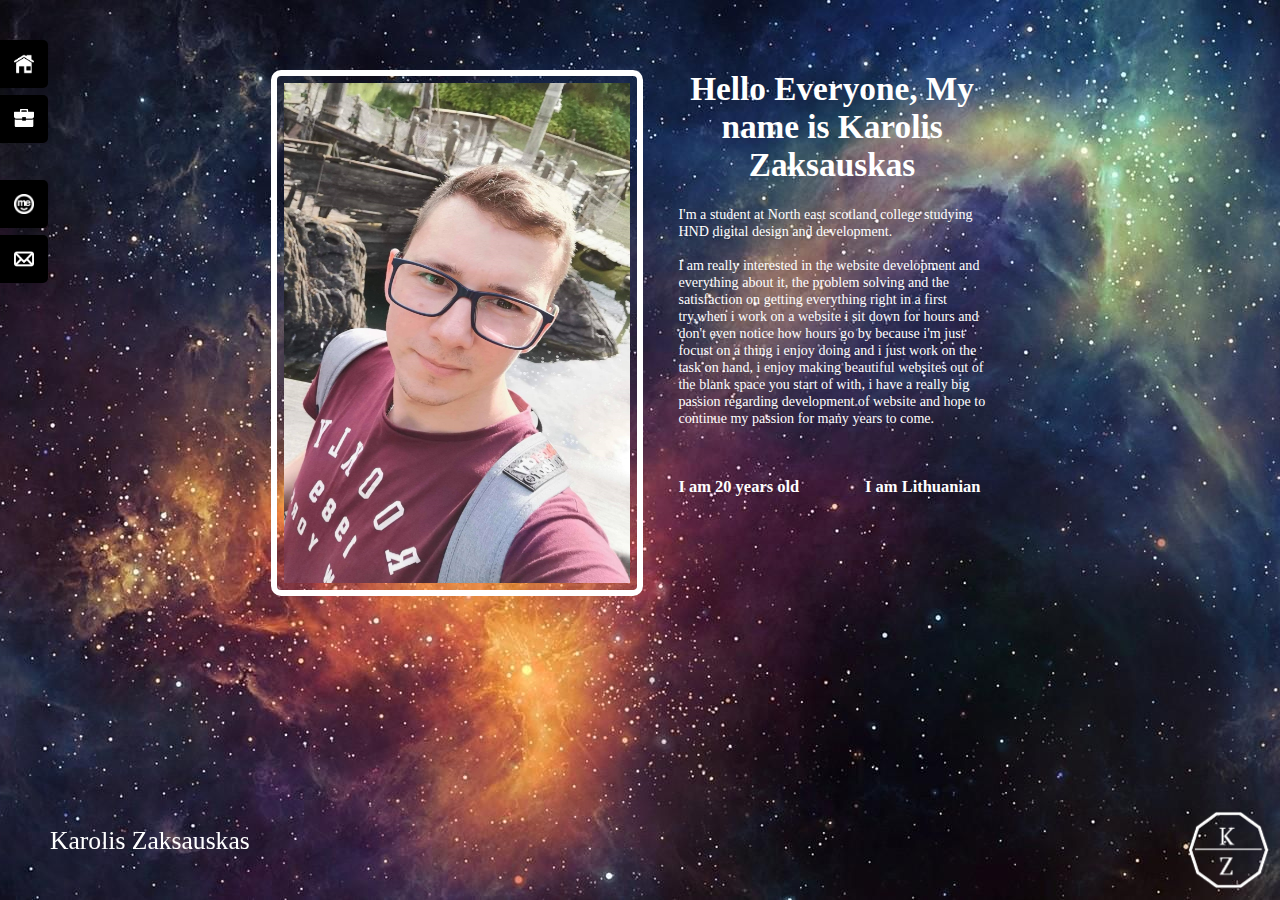
<file: aboutme.html>
<!doctype html >
<html lang="en">
	<head >
	<meta charset="utf-8">
	<link rel="stylesheet" href="css/style.css">
	<title>About Me</title>
	</head >



<body id="backcolll">
		<div id="mysidenav" class="mynav" >

						<a href="index.html" id="Home" >Home<img id="homep" src="pic/home.png" alt="HauseLogo"></a>
						<a href="mywork.html" id="End">My Work<img id="Work" src="pic/icons/Work.png" alt="WorkLogo"></a>
						<a href="aboutme.html" id="Mee">About Me  <img id="AboutM" src="pic/melogo.png" alt="MeLogo"></a>
						<a href="contact.html" id="Contact" >Contact<img id="Email" src="pic/email.png" alt="EmailLogo"></a>
	


				</div><!---menu-wrapper-->






<section >

  <img id="Me" src="pic/me.jpg" alt="PictureOfMe">


<div id="AboutMe" >
 <h1 id="AboutHello"> Hello Everyone, My name is
Karolis Zaksauskas </h1>


<div id="AboutMyself"> I'm a student at North east scotland college studying HND digital design and development. <br> <br>I am really interested in the website development and everything about it, the problem solving and the satisfaction on getting everything right in a first try,when i work on a website i sit down for hours and don't even notice how hours go by because i'm just focust on a thing i enjoy doing and i just work on the task on hand, i enjoy making beautiful websites out of the blank space you start of with, i have a really big passion regarding development of website and hope to continue my passion for many years to come.</div>
<h3> I am 20 years old &emsp;  &emsp;  &emsp;   I am Lithuanian </h3>

</div>




</section>














<div class="footer">
	<div class="pulse">  
<a href="index.html"><img id="logo" src="pic/MyLogo.png" alt="MyBlackLogo"></a>
		</div>
<div id="L"><p>Karolis Zaksauskas</p>
 </div>
</div>
</body>

</html>
</file>
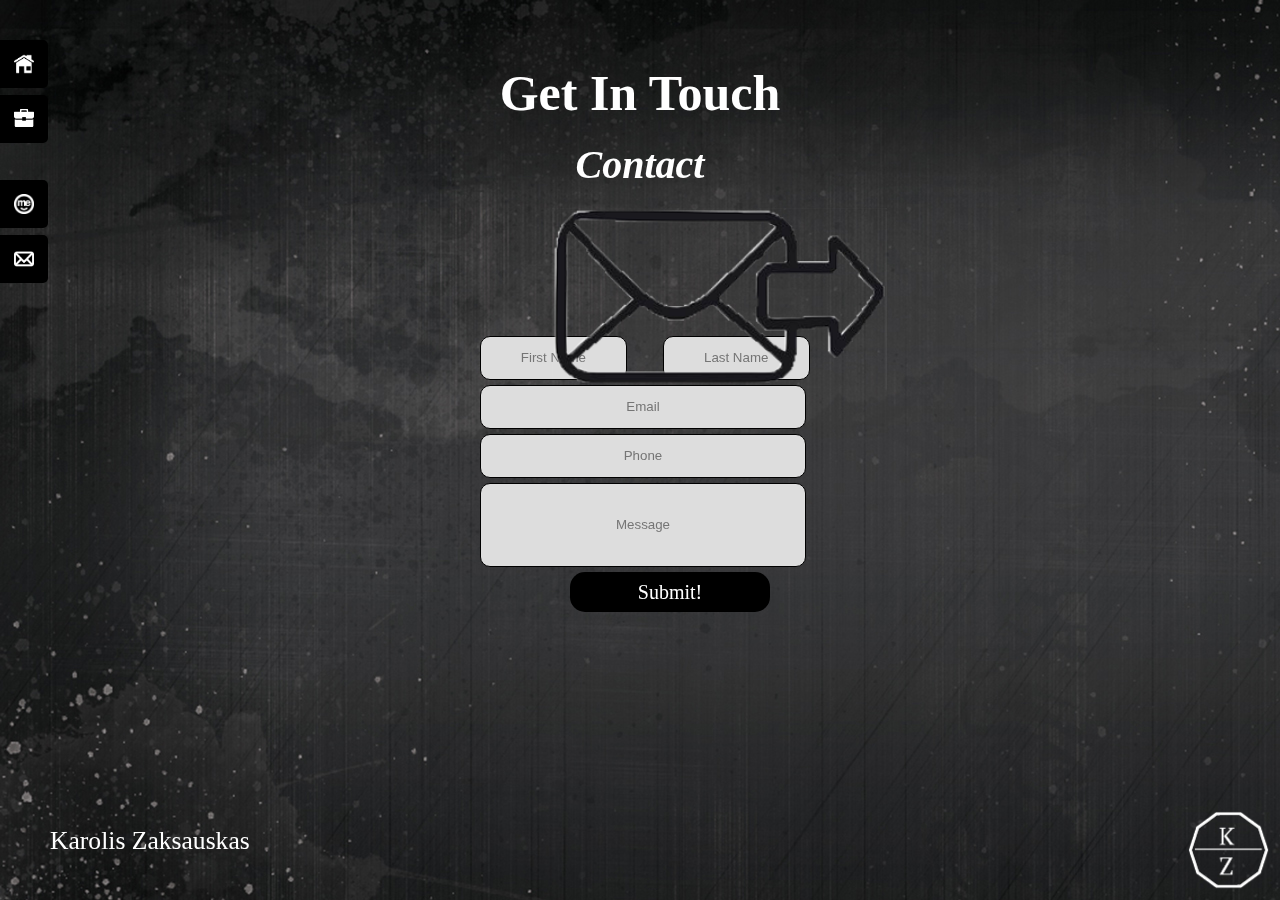
<file: contact.html>
<!DOCTYPE html>
<html lang="en" class="no-js">

	<head>
<meta charset="utf-8">
<link rel="stylesheet" type="text/css" href="css/component.css" />
<link rel="stylesheet" type="text/css" href="css/animations.css" />
<script src="js/modernizr.custom.js"></script>
<link rel="stylesheet" href="css/style.css">

<title> Contact</title>
	</head>
	<body>

<div id="pt-main" class="pt-perspective">
<div class="pt-page pt-page-1">


		<div id="mysidenav" class="mynav" >

						<a href="index.html" id="Home" >Home<img id="homep" src="pic/home.png" alt="HauseLogo"></a>
						<a href="mywork.html" id="End">My Work<img id="Work" src="pic/icons/Work.png" alt="WorkLogo"></a>
						<a href="aboutme.html" id="Mee">About Me  <img id="AboutM" src="pic/melogo.png" alt="MeLogo"></a>
						<a href="contact.html" id="Contact" >Contact<img id="Email" src="pic/email.png" alt="EmailLogo"></a>



				</div><!---menu-wrapper-->









<div class="center">




		<h1> Get In Touch </h1>

		 <h2>    Contact   </h2>

			<img id="letter" src="pic/mail2.png" alt="Mail">

		<input id="name" placeholder="First Name">
		<input id="last" placeholder="Last Name">
		<input id="email" placeholder="Email">
		<input id="phone" placeholder="Phone">
		<input id="message" placeholder="Message">




						<div>
							<div class="dl-menu" >
								<ul class="dl-menu" id="button" >
									<li data-animation="61"><a href="#" >Submit!</a></li>

								</ul>
							</div><!-- /dl-menu-wrapper-->
						</div>

</div>


			</div>






<div class="pt-page pt-page-2">



	<div class="center">


		<h1> Karolis Zaksauskas </h1>

	<img id="enve" src="pic/envelope.png" alt="envelope">
			 <h2>    Thank you :)   </h2>

	<h2> I will get back to you as soon as posible   </h2>


			<div class="pt-triggers">
							<div class="dl-menu">
								<div  class="dl-menuwrapper">

									<ul class="dl-menu" id="Button">
									<li data-animation="61"><a href="index.html">Get Back!</a></li>
								</ul>
							</div><!-- /dl-menu-wrapper-->
						</div>
						</div>





	</div>






</div>


		</div>



<div class="footer">
	<div class="pulse">
<a href="index.html"><img id="logo" src="pic/MyLogo.png" alt="MyBlackLogo"></a>
		</div>
<div id="L"><p>Karolis Zaksauskas</p>
 </div>
</div>

		<script src="https://ajax.googleapis.com/ajax/libs/jquery/1.9.1/jquery.min.js"></script>
		<script src="js/jquery.dlmenu.js"></script>
		<script src="js/pagetransitions.js"></script>


</body>
</html>
</file>
<file: css/style.css>
@charset "utf-8";
/* CSS Document */





body, html{

	margin: 0;
	padding: 0;

height:100%;
	  background-position: center;

  background-size: cover;
}


p{

text-position:relative;
 font: italic bold Georgia, serif;
 margin-left: 50px;




}



h3 {

margin-top: 50px;


}

@media screen and (max-width: 1000px) {
h3 {

	font-size: 3vw;


  }
}




h4 {
	position: relative;
	font-size: 1.5vw;
	text-align: center;



}


@media screen and (max-width: 1000px) {
h4 {

	font-size: 3vw;


  }
}



h5 {

	 writing-mode: vertical-rl;
	position: absolute;
	font-size: 1.5vw;
 font: italic bold Georgia, serif ;
 margin-top: 10%;
text-align: center;
	margin-left: 6%;
	color: white;

}

@media screen and (max-width: 1000px) {

h5 {
font-size: 45px;
margin-left: -110px;

  }
}




.slidershow{

width: 300px;
height: 48%;
overflow: hidden;
border: 3px solid black;
border-radius: 10px;
position: relative;
margin-left: -14.3%;
margin-top: -0.5%;
}
@media screen and (max-width: 1000px) {

.slidershow{
position: absolute;
width: 310px;
height:27%;
margin-top:50%;
margin-left: 105px;

  }
}

.middle{
  position: absolute;
  top: 35%;
  left: 60%;
  transform: translate(-50%,-50%);
}
.navigation{
  position: absolute;
  bottom: -1px;
  left: 50%;
  transform: translateX(-50%);
  display: flex;
	opacity: 0.5;


}
.bar{
  width: 52px;
  height: 25px;
  border: 2px solid black;
  margin: 2px;
  cursor: pointer;
  transition: 0.4s;
	radius:3px;
	border-radius: 5px;

}
.bar:hover{
  background: black;


}

input[name="r"]{
    position: absolute;
    visibility: hidden;
				margin-top: 200px;
}

.slides{
  width: 500%;
  height: 100%;
  display: flex;
}

.slide{
  width: 20%;
  transition: 0.6s;
}
.slide img{
  width: 100%;
  height: 100%;
}

#r1:checked ~ .s1{
  margin-left: 0;
}
#r2:checked ~ .s1{
  margin-left: -20%;
}
#r3:checked ~ .s1{
  margin-left: -40%;
}
#r4:checked ~ .s1{
  margin-left: -60%;
}
#r5:checked ~ .s1{
  margin-left: -80%;

}
#Button {

	margin-top:5px;
	margin-left:  0%;


}

@media screen and (max-width: 1000px) {
#Button {
margin-top: 15px;
position:absolute;
margin-left:  3.5%;
height: 40%;
width: auto;


  }
}
#button {

	margin-top:5px;
	margin-left:  0%;


}

@media screen and (max-width: 1000px) {
#button {
margin-top: 15px;
position:absolute;
margin-left:  3.5%;
height: 40%;
width: auto;


  }
}




.LegoText {
	position: absolute;
	height: auto;
	width: 350px;
	margin-top: 28%;
	margin-left: 9%;
	text-align: left;
	font-family: 'Chilanka', cursive;
	color:white;
}


@media screen and (max-width: 1000px) {
.LegoText {

position:absolute;
margin-top:450px;
margin-left:  18%;
font-size: 3vw;
width:500px;
  }
}


.VideText {


	position: absolute;
	height: 50px;
	width: 300px;
	margin-top:33%;
	margin-left: 58%;
	text-align: left;
	font-family: 'Chilanka', cursive;
	color:white;

}

@media screen and (max-width: 1000px) {

.VideText {
position: absolute;
margin-top:1100px;
float: left;
margin-left: 50px;
height: auto;
font-size: 3vw;
width:400px;
color:white;
  }
}




.DogoText{



	position: absolute;
	height: auto;
	width: 350px;
	margin-top: 31%;
	margin-left: 35%;
	text-align: left;
	font-family: 'Chilanka', cursive;

	color: white;

}



@media screen and (max-width: 1000px) {
.DogoText{

margin-left: 45%;
margin-top:1400px;
position: absolute;
font-size: 2.5vw;
color:white;
text-align: center;
width: 450px;





  }
}






.pulse a:hover{
  animation: pulse 1s infinite;
  animation-timing-function: linear;
}

@keyframes pulse {
  0% { transform: scale(1); }
	50% { transform: scale(1.1);}
  100% { transform: scale(1); }
  }







#L{


color: white;
text-position:relative;
font: italic bold Georgia, serif;
	font-size:2vw;



}
@media screen and (max-width: 1000px) {

#L{
 	font-size:3.5vw;
	margin-top:  120px;
	position: absolute;
  }
}

#Lo{


color: white;
text-position:relative;
font: italic bold Georgia, serif;
	font-size:2vw;
margin-top: 120px;


}
@media screen and (max-width: 1000px) {

#Lo{
 	font-size:3.5vw;
	margin-top:  100px;
	position: absolute;
  }
}


h1 {
font-size: 50px;

text-align: center;
	color: white;


}
h2 {

font-size: 40px;
margin-top: -15px;
font-style: oblique;
text-align: center;
	color: white;
;

}





.Video12 {
	overflow: hidden;
   position: absolute;
	max-width: 300px;
	width: auto;
	height: auto;
	border: 3px solid ;
	margin-left: 58%;
	margin-top:19%;

	border-radius: 20px;


}

@media screen and (max-width: 1000px) {

.Video12 {
position: absolute;
margin-top:850px;
max-width: 400px;
margin-left: -65%;



  }
}





#legop {

	height: 870px;
	width: auto;




}




@media screen and (max-width: 1000px) {
#legop {
	height: 1250px;
	width: auto;



  }
}










.pictureContainer {

	position: absolute;
	width: auto;
	height: 54%;
	overflow: hidden;
	border: 3px solid black;
	margin-left: 8%;
	margin-top: 2.5%;
	border-radius: 20px;

}
@media screen and (max-width: 1000px) {
.pictureContainer  {
margin-top: 10px;
position:relative;
float: left;
margin-left: 15%;
height: 26%;

  }
}


.pictureContainer img {

transition: transform 2s ease-in-out;

}

.pictureContainer img:hover{
transform: translate3d(0px, -420px, 0px);



}
@media screen and (max-width: 1000px) {
.pictureContainer img:hover{
transform: translate3d(0px, -800px, 0px);

  }
}




#Icons{

	position: absolute;
	margin-left: 76%;
	width: auto;
	height: auto;
margin-top: 0px;



}
@media screen and (max-width: 1000px) {
#Icons{


	margin-left: 90%;
	height: 600px;



  }
}
/* Popup box BEGIN */
.HIllustration{
    background:rgba(0,0,0,.4);
    cursor:pointer;
    display:none;
    height:100%;
    position:fixed;
    text-align:center;
    top:0;
    width:100%;
    z-index:10000;
}
.HIllustration .helper{
    display:inline-block;
    height:100%;
    vertical-align:middle;
}
.HIllustration > div {
    background-color: #fff;
    box-shadow: 10px 10px 60px #555;
    display: inline-block;
    height: auto;
    max-width: 551px;
    min-height: 100px;
    vertical-align: middle;
    width: 60%;
    position: relative;
    border-radius: 8px;
    padding: 15px 5%;
}
.popupCloseButton {
    background-color: #fff;
    border: 3px solid #999;
    border-radius: 50px;
    cursor: pointer;
    display: inline-block;
    font-family: arial;
    font-weight: bold;
    position: absolute;
    top: -20px;
    right: -20px;
    font-size: 25px;
    line-height: 30px;
    width: 30px;
    height: 30px;
    text-align: center;
}
.popupCloseButton:hover {
    background-color: #ccc;
}
.TIllustration {
    cursor: pointer;
    font-weight: bold;
}



/* Popup box BEGIN */
/* Extra */



.TPhotoshop {
    cursor: pointer;
    font-weight: bold;
}

.HPhotoshop > div {
    background-color: #fff;
    box-shadow: 10px 10px 60px #555;
    display: inline-block;
    height: auto;
    max-width: 551px;
    min-height: 100px;
    vertical-align: middle;
    width: 60%;
    position: relative;
    border-radius: 8px;
    padding: 15px 5%;
}

.HPhotoshop{
    background:rgba(0,0,0,.4);
    cursor:pointer;
    display:none;
    height:100%;
    position:fixed;
    text-align:center;
    top:0;
    width:100%;
    z-index:10000;
}
.HPhotoshop .helper{
    display:inline-block;
    height:100%;
    vertical-align:middle;
}



/* Extra */






.TAdream {
    cursor: pointer;
    font-weight: bold;
}

.HAdream > div {
    background-color: #fff;
    box-shadow: 10px 10px 60px #555;
    display: inline-block;
    height: auto;
    max-width: 551px;
    min-height: 100px;
    vertical-align: middle;
    width: 60%;
    position: relative;
    border-radius: 8px;
    padding: 15px 5%;
}

.HAdream{
    background:rgba(0,0,0,.4);
    cursor:pointer;
    display:none;
    height:100%;
    position:fixed;
    text-align:center;
    top:0;
    width:100%;
    z-index:10000;
}
.HAdream .helper{
    display:inline-block;
    height:100%;
    vertical-align:middle;
}






.TPpro {
    cursor: pointer;
    font-weight: bold;
}

.HPpro > div {
    background-color: #fff;
    box-shadow: 10px 10px 60px #555;
    display: inline-block;
    height: auto;
    max-width: 551px;
    min-height: 100px;
    vertical-align: middle;
    width: 60%;
    position: relative;
    border-radius: 8px;
    padding: 15px 5%;
}

.HPpro{
    background:rgba(0,0,0,.4);
    cursor:pointer;
    display:none;
    height:100%;
    position:fixed;
    text-align:center;
    top:0;
    width:100%;
    z-index:10000;
}
.HPpro .helper{
    display:inline-block;
    height:100%;
    vertical-align:middle;
}







.TFirewrok {
    cursor: pointer;
    font-weight: bold;
}

.HFirewrok > div {
    background-color: #fff;
    box-shadow: 10px 10px 60px #555;
    display: inline-block;
    height: auto;
    max-width: 551px;
    min-height: 100px;
    vertical-align: middle;
    width: 60%;
    position: relative;
    border-radius: 8px;
    padding: 15px 5%;
}

.HFirewrok{
    background:rgba(0,0,0,.4);
    cursor:pointer;
    display:none;
    height:100%;
    position:fixed;
    text-align:center;
    top:0;
    width:100%;
    z-index:10000;
}
.HFirewrok .helper{
    display:inline-block;
    height:100%;
    vertical-align:middle;
}




.TAfter {
    cursor: pointer;
    font-weight: bold;
}

.HAfter > div {
    background-color: #fff;
    box-shadow: 10px 10px 60px #555;
    display: inline-block;
    height: auto;
    max-width: 551px;
    min-height: 100px;
    vertical-align: middle;
    width: 60%;
    position: relative;
    border-radius: 8px;
    padding: 15px 5%;
}

.HAfter{
    background:rgba(0,0,0,.4);
    cursor:pointer;
    display:none;
    height:100%;
    position:fixed;
    text-align:center;
    top:0;
    width:100%;
    z-index:10000;
}
.HAfter .helper{
    display:inline-block;
    height:100%;
    vertical-align:middle;
}



.TCss {
    cursor: pointer;
    font-weight: bold;
}

.HHtml > div {
    background-color: #fff;
    box-shadow: 10px 10px 60px #555;
    display: inline-block;
    height: auto;
    max-width: 551px;
    min-height: 100px;
    vertical-align: middle;
    width: 60%;
    position: relative;
    border-radius: 8px;
    padding: 15px 5%;
}

.HHtml{
    background:rgba(0,0,0,.4);
    cursor:pointer;
    display:none;
    height:100%;
    position:fixed;
    text-align:center;
    top:0;
    width:100%;
    z-index:10000;
}
.HHtml .helper{
    display:inline-block;
    height:100%;
    vertical-align:middle;
}

.TJava {
    cursor: pointer;
    font-weight: bold;
}

.HJava > div {
    background-color: #fff;
    box-shadow: 10px 10px 60px #555;
    display: inline-block;
    height: auto;
    max-width: 551px;
    min-height: 100px;
    vertical-align: middle;
    width: 60%;
    position: relative;
    border-radius: 8px;
    padding: 15px 5%;
}

.HJava{
    background:rgba(0,0,0,.4);
    cursor:pointer;
    display:none;
    height:100%;
    position:fixed;
    text-align:center;
    top:0;
    width:100%;
    z-index:10000;
}
.HJava .helper{
    display:inline-block;
    height:100%;
    vertical-align:middle;
}






 #pictr{
  float: left;

}





#backfoto {

position:absolute;
margin-top: -100px;
width: 100%;
height: 110%;

}


#mysidenav a {

	position: absolute;
	left: -80px;
	transition: 0.4s;
	padding: 14px;
	width: 100px;
	height: auto;
	fort-size:20px;
	color: white;
	border-radius: 0 5px 5px 0;
	text-decoration: none;
	text-align: left;
}




@media screen and (max-width: 1000px) {


#mysidenav a {
	width: 300px;
 left: -245px;
	font-size: 50px;
border-radius: 0 40px 40px 0;

  }
}








#mysidenav a:hover{

	left:0;
}






#Home {

top:40px;
	background-color: black;
}





#End{

top:95px;
background-color: black;
}



@media screen and (max-width: 1000px) {

#End{
top:140px;
  }
}




#Mee{


top:180px;
background-color: black;
}

@media screen and (max-width: 1000px) {


#Mee{
top:280px;
  }
}




#Contact{

background-color: black;
top:235px;

}


@media screen and (max-width: 1000px) {

#Contact{
top:380px;
  }
}





#homep {

	width: 20px;
	height: 20px;
	float: right;


}





@media screen and (max-width: 1000px) {

#homep {

	width: 60px;
	height: 60px;

  }
}



#AboutM {
	width: 20px;
	height: 20px;
	float: right;




}


@media screen and (max-width: 1000px) {

#AboutM {

	width: 60px;
	height: 60px;


  }
}





#Email {


	width: 20px;
	height: 20px;
	float: right;


}

@media screen and (max-width: 1000px) {

#Email {

	width: 60px;
	height: 60px;

  }
}


#Work {


	width: 20px;
	height: 20px;
	float: right;



}

@media screen and (max-width: 1000px) {

#Work {

	width: 60px;
	height: 60px;

  }
}



#ring {

	position:absolute;
	margin-top: -100px;
	width: 100%;
	height: 80%;

}





ul li {

position: relative;
margin-right: 20px;
width:200px;
height:40px;
background-color:black;
line-height:40px;
text-align:center;
font-size:20px;
margin-left:35%;
list-style-type: none;
border-radius: 15px;

}


@media screen and (max-width: 1000px) {

ul li {
width:200px;
height:auto;
border: solid 1px white;


  }
}





ul li a {

text-decoration :none;
color :white;
display:block;
}




@media screen and (max-width: 1000px) {


ul li a {
width:200px;
height:auto;
top:50px;

  }
}







a:hover,
a.selected {
background-color: white;
color: black;
border-radius: 15px;

}




#AboutHello{


color:black;
margin-top: -14%;
font-size: 2.6vw;
float: right;
	color: white;
}



@media screen and (max-width: 1000px) {

#AboutHello{
margin-top: 0.2%;
font-size: 3.2vw;
	float: none;

  }
}



#AboutName {


color:black;
margin-top: -50px;

}
#AboutMyself{

font:Tahoma, Geneva, sans-serif bold;


}
@media screen and (max-width: 1000px) {

#AboutMyself{

font-size: 2.5vw;
  }
}





#Me {


	width: 45%;
	max-height: 500px;
	margin-left: 2%;
	margin-top: 2.5%;
	border-radius: 10px;
	float: left;
	border: 6px solid white;
	padding: 7px;

}

@media screen and (max-width: 1000px) {
	#Me {
	position: absolute;
		height: 85%;
		width: 50%;
		margin-left: 22%;
		margin-top: 100%;
		border-radius: 10px;
		float: left;
		max-height: 900px;
		border: 6px solid white;
	}
}


#box {

height: 80%;
width: 200px;
border: 1px solid red;

}

#AboutMe {

width: 40%;
height: auto;
margin-top: 8%;
margin-right: 5%;
font-size:1.1vw;
float: right;
	color: white;

}

@media screen and (max-width: 1000px) {
#AboutMe {

font-size:1.7vw;
width: auto;
margin-right: auto;


  }
}




Section {

position: absolute;
width: 60%;
height: auto;
margin-top: 4%;
margin-left: 20%;
border-radius: 10px;



}
@media screen and (max-width: 1000px) {
Section {
margin-left: 10%;
margin-top: 5%;
width: 85%;
height: auto;


  }
}








.footer {
position: fixed;
left: 0;
bottom: 0;
width: 100%;
color: black;
text-position:relative;
font:   30px Georgia, serif;
font-size: 2vw;


}

#logo {

height: 100px;
width: auto;
float: right;



}


@-webkit-keyframes pulse {
  25% {
    -webkit-transform: scale(1.2);
    transform: scale(1.2);
  }
  75% {
    -webkit-transform: scale(0.8);
    transform: scale(0.8);
  }
}

@keyframes pulse {
  25% {
    -webkit-transform: scale(1.2);
    -ms-transform: scale(1.2);
    transform: scale(1.2);
  }
  75% {
    -webkit-transform: scale(0.8);
    -ms-transform: scale(0.8);
    transform: scale(0.8);
  }
}

.pulse {
  display: inline-block;
  -webkit-transform: translateZ(0);
  -ms-transform: translateZ(0);
  transform: translateZ(0);
  box-shadow: 0 0 1px rgba(0, 0, 0, 0);
	float: right;


}

.pulse:hover {
  -webkit-animation-name: pulse;
  animation-name: pulse;
  -webkit-animation-duration: 1s;
  animation-duration: 1s;
  -webkit-animation-timing-function: linear;
  animation-timing-function: linear;
  -webkit-animation-iteration-count: infinite;
  animation-iteration-count: infinite;
}



@media screen and (max-width: 1000px) {
  #logo  {
  height:160px;
	 width: auto;
	  margin-top: 40px;
  }
}

#pictr img{


	float: right;
}



.center {


width: 50%;
height: 600px;

margin-left: 25%;
margin-top: 5%;


}



#letter {


	margin-top: -2.5%;
	position: absolute;
	height: 25%;
	width:auto;
	margin-left: 18%;



}



@media screen and (max-width: 1200px) {
#letter {
width: 80%;
height: auto;
margin-left: 19%;
position: relative;
  }
}




#name {


border-radius: 10px;
margin-top: 18%;
margin-left: 25%;
width: 22%;
height: 40px;
text-align: center;
background:#DDDDDD;
border:  1px solid;
}




@media screen and (max-width: 1200px) {
#name {
font-size: 30px;
position: absolute;
border-radius: 20px;
margin-top: 5.5%;
margin-left: -18%;
width: 40%;
height: 120px;
text-align: center;

  }
}





#last {
border-radius: 10px;
margin-top: 18%;
margin-left: 5%;
width: 22%;
height: 40px;
text-align: center;
background:#DDDDDD;
border:  1px solid;

}

@media screen and (max-width: 1200px) {

#last {
border-radius: 20px;
font-size: 30px;
margin-top: 11%;
margin-left: 52%;
width: 80%;
height: 120px;
text-align: center;

	}
}






#email {
border-radius: 10px;
position: relative;
text-align: center;
margin-left: 25%;
width: 50%;
height: 40px;
background:#DDDDDD;
border:  1px solid;
margin-top:5px;
}



@media screen and (max-width: 1200px) {

#email {

border-radius: 20px;
font-size: 30px;
margin-left: 0%;
width: 100%;
height: 120px;
margin-top:5px;
}
}







#phone {
border-radius: 10px;
position: relative;
text-align: center;
margin-left: 25%;
width: 50%;
height: 40px;
background:#DDDDDD;
border:  1px solid;
margin-top:5px;
}




@media screen and (max-width: 1200px) {

#phone {
border-radius: 20px;
font-size: 30px;

margin-left: 0%;
width: 100%;
height: 120px;
margin-top:5px;
}
}







#message {
 border-radius: 10px;
position: relative;
margin-left: 25%;
width: 50%;
height: 80px;
text-align: center;
background:#DDDDDD;
border:  1px solid;
margin-top:5px;
}



@media screen and (max-width: 1200px) {


#message {
border-radius: 20px;
font-size: 30px;

margin-left: 0%;
width: 100%;
height: 200px;
margin-top:5px;
}
}


#enve {

	margin-left: 38%;



}


@media screen and (max-width: 1000px) {
  #enve  {
margin-left:-20px;
height: 500px;
	 width: 500px;


  }
}

#backblck{



	background-image:url("../pic/background.jpeg");
	background-repeat: no-repeat;

}

#HomeBack{

		background-image: url("../pic/space.jpg");
	width: fill;
	height: fill;


}
#backcolll {

		background-image: url("../pic/backcolorr.png");

height: fill;

}


#backcol {
background-image: url("../pic/spacee.jpg");

height: fill;



}
@media screen and (max-width: 1000px) {
#backcol {
height: fill;

  }
}

#img1 {

position: absolute;
margin-left: 38%;
margin-top: 7%;
}

@media screen and (max-width: 1000px) {
 #img1 {
position: absolute;
margin-left: 20%;
margin-top: 40%;
height: 650px;
 width: auto;


  }
}

#Center {

position: absolute;
margin-left: 38%;
margin-top: 7%;

}

@media screen and (max-width: 1000px) {
#Center {
	height: 650px;
position: absolute;
margin-left: 20%;
margin-top: 40%;


  }
}

#pphone {
	position: absolute;
	margin-left: 28.2%;
	height: 500px;
	width: 560px;
	margin-top: 1.5%;



}

	@media screen and (max-width: 1000px) {
#pphone {
position: absolute;
height: 600px;
width: 600px;
margin-top:82%;
margin-left: -320px;
  }
}


#fb {
float: right;
position: relative;
height: 7%;
width: 7%;
margin-top: 80px;
}

#in {
float: right;
position: relative;
height: 7%;
width: 7%;
margin-top: 80px;
}
#tw{
float: right;
position: relative;
height: 7%;
width: 7%;
margin-top: 80px;
}


@media screen and (max-width: 1000px) {

#fb {
	height: 15%;
	width: 15%;
  }
}
@media screen and (max-width: 1000px) {

#in {
	height: 15%;
	width: 15%;
  }
}
@media screen and (max-width: 1000px) {

#tw{
	height: 15%;
	width: 15%;
  }
}
</file>
<file: css/component.css>
html, body { height: 100%; }

.pt-perspective {
	position: relative;
	width: 100%;
	height: 100%;
	-webkit-perspective: 1200px;
	-moz-perspective: 1200px;
	perspective: 1200px;
  margin:auto;
}

.pt-page {
	width: 100%;
	height: 100%;
	position: absolute;
	top: 0;
	left: 0;
	visibility: hidden;
	overflow: hidden;
	-webkit-backface-visibility: hidden;
	-moz-backface-visibility: hidden;
	backface-visibility: hidden;
	-webkit-transform: translate3d(0, 0, 0);
	-moz-transform: translate3d(0, 0, 0);
	transform: translate3d(0, 0, 0);
	-webkit-transform-style: preserve-3d;
	-moz-transform-style: preserve-3d;
	transform-style: preserve-3d;
}

.pt-page-current,
.no-js .pt-page {
	visibility: visible;

}

.no-js body {
	overflow: auto;
  width: 100%;
  height: 100%;
}

.pt-page-ontop {
	z-index: 999;
}

/* Text Styles, Colors, Backgrounds */




.pt-page-1 {
	background-image:url( "../pic/WHITE.jpg");

	height: fill;
}


.pt-page-2 {

	background-image:url( "../pic/WHITE.jpg");

	height: fill;
}



@media screen and (max-width: 47.4375em) {
	.pt-page h1 {
		font-size: 3em;
		height: fill;
	}




	.pt-triggers .dl-menuwrapper {
		display: none;

	}
}

@media screen and (max-height: 45.9em) {
	.pt-triggers .dl-menuwrapper li a {
	
		padding-top: 2px;
		padding-bottom: 2px;
	}
	.pt-triggers .dl-menuwrapper li.dl-back:after, .dl-menuwrapper li > a:not(:only-child):after {
		line-height: 24px;
	}
}

@media screen and (max-height: 38em) {
	.pt-triggers .dl-menuwrapper {
		display: none;

	}
}
</file>
<file: css/animations.css>
/* cube */
.pt-page-rotateCubeLeftOut {
	-webkit-transform-origin: 100% 50%;
	transform-origin: 100% 50%;
	-webkit-animation: rotateCubeLeftOut .6s both ease-in;
	animation: rotateCubeLeftOut .6s both ease-in;
}
.pt-page-rotateCubeLeftIn {
	-webkit-transform-origin: 0% 50%;
	transform-origin: 0% 50%;
	-webkit-animation: rotateCubeLeftIn .6s both ease-in;
	animation: rotateCubeLeftIn .6s both ease-in;
}
.pt-page-rotateCubeRightOut {
	-webkit-transform-origin: 0% 50%;
	transform-origin: 0% 50%;
	-webkit-animation: rotateCubeRightOut .6s both ease-in;
	animation: rotateCubeRightOut .6s both ease-in;
}
.pt-page-rotateCubeRightIn {
	-webkit-transform-origin: 100% 50%;
	transform-origin: 100% 50%;
	-webkit-animation: rotateCubeRightIn .6s both ease-in;
	animation: rotateCubeRightIn .6s both ease-in;
}
.pt-page-rotateCubeTopOut {
	-webkit-transform-origin: 50% 100%;
	transform-origin: 50% 100%;
	-webkit-animation: rotateCubeTopOut .6s both ease-in;
	animation: rotateCubeTopOut .6s both ease-in;
}
.pt-page-rotateCubeTopIn {
	-webkit-transform-origin: 50% 0%;
	transform-origin: 50% 0%;
	-webkit-animation: rotateCubeTopIn .6s both ease-in;
	animation: rotateCubeTopIn .6s both ease-in;
}
.pt-page-rotateCubeBottomOut {
	-webkit-transform-origin: 50% 0%;
	transform-origin: 50% 0%;
	-webkit-animation: rotateCubeBottomOut .6s both ease-in;
	animation: rotateCubeBottomOut .6s both ease-in;
}
.pt-page-rotateCubeBottomIn {
	-webkit-transform-origin: 50% 100%;
	transform-origin: 50% 100%;
	-webkit-animation: rotateCubeBottomIn .6s both ease-in;
	animation: rotateCubeBottomIn .6s both ease-in;
}


/* cube */

@-webkit-keyframes rotateCubeLeftOut {
	0% { }
	50% { -webkit-animation-timing-function: ease-out;  -webkit-transform: translateX(-50%) translateZ(-200px) rotateY(-45deg); }
	100% { opacity: .3; -webkit-transform: translateX(-100%) rotateY(-90deg); }
}
@keyframes rotateCubeLeftOut {
	0% { }
	50% { -webkit-animation-timing-function: ease-out; animation-timing-function: ease-out;  -webkit-transform: translateX(-50%) translateZ(-200px) rotateY(-45deg);  transform: translateX(-50%) translateZ(-200px) rotateY(-45deg); }
	100% { opacity: .3; -webkit-transform: translateX(-100%) rotateY(-90deg); transform: translateX(-100%) rotateY(-90deg); }
}

@-webkit-keyframes rotateCubeLeftIn {
	0% { opacity: .3; -webkit-transform: translateX(100%) rotateY(90deg); }
	50% { -webkit-animation-timing-function: ease-out;  -webkit-transform: translateX(50%) translateZ(-200px) rotateY(45deg); }
}
@keyframes rotateCubeLeftIn {
	0% { opacity: .3; -webkit-transform: translateX(100%) rotateY(90deg); transform: translateX(100%) rotateY(90deg); }
	50% { -webkit-animation-timing-function: ease-out; animation-timing-function: ease-out;  -webkit-transform: translateX(50%) translateZ(-200px) rotateY(45deg);  transform: translateX(50%) translateZ(-200px) rotateY(45deg); }
}

@-webkit-keyframes rotateCubeRightOut {
	0% { }
	50% { -webkit-animation-timing-function: ease-out; -webkit-transform: translateX(50%) translateZ(-200px) rotateY(45deg); }
	100% { opacity: .3; -webkit-transform: translateX(100%) rotateY(90deg); }
}
@keyframes rotateCubeRightOut {
	0% { }
	50% { -webkit-animation-timing-function: ease-out; animation-timing-function: ease-out; -webkit-transform: translateX(50%) translateZ(-200px) rotateY(45deg); transform: translateX(50%) translateZ(-200px) rotateY(45deg); }
	100% { opacity: .3; -webkit-transform: translateX(100%) rotateY(90deg); transform: translateX(100%) rotateY(90deg); }
}

@-webkit-keyframes rotateCubeRightIn {
	0% { opacity: .3; -webkit-transform: translateX(-100%) rotateY(-90deg); }
	50% { -webkit-animation-timing-function: ease-out; -webkit-transform: translateX(-50%) translateZ(-200px) rotateY(-45deg); }
}
@keyframes rotateCubeRightIn {
	0% { opacity: .3; -webkit-transform: translateX(-100%) rotateY(-90deg); transform: translateX(-100%) rotateY(-90deg); }
	50% { -webkit-animation-timing-function: ease-out; animation-timing-function: ease-out; -webkit-transform: translateX(-50%) translateZ(-200px) rotateY(-45deg); transform: translateX(-50%) translateZ(-200px) rotateY(-45deg); }
}

@-webkit-keyframes rotateCubeTopOut {
	0% { }
	50% { -webkit-animation-timing-function: ease-out; -webkit-transform: translateY(-50%) translateZ(-200px) rotateX(45deg); }
	100% { opacity: .3; -webkit-transform: translateY(-100%) rotateX(90deg); }
}
@keyframes rotateCubeTopOut {
	0% {}
	50% { -webkit-animation-timing-function: ease-out; animation-timing-function: ease-out; -webkit-transform: translateY(-50%) translateZ(-200px) rotateX(45deg); transform: translateY(-50%) translateZ(-200px) rotateX(45deg); }
	100% { opacity: .3; -webkit-transform: translateY(-100%) rotateX(90deg); transform: translateY(-100%) rotateX(90deg); }
}

@-webkit-keyframes rotateCubeTopIn {
	0% { opacity: .3; -webkit-transform: translateY(100%) rotateX(-90deg); }
	50% { -webkit-animation-timing-function: ease-out; -webkit-transform: translateY(50%) translateZ(-200px) rotateX(-45deg); }
}
@keyframes rotateCubeTopIn {
	0% { opacity: .3; -webkit-transform: translateY(100%) rotateX(-90deg); transform: translateY(100%) rotateX(-90deg); }
	50% { -webkit-animation-timing-function: ease-out; animation-timing-function: ease-out; -webkit-transform: translateY(50%) translateZ(-200px) rotateX(-45deg); transform: translateY(50%) translateZ(-200px) rotateX(-45deg); }
}

@-webkit-keyframes rotateCubeBottomOut {
	0% { }
	50% { -webkit-animation-timing-function: ease-out; -webkit-transform: translateY(50%) translateZ(-200px) rotateX(-45deg); }
	100% { opacity: .3; -webkit-transform: translateY(100%) rotateX(-90deg); }
}
@keyframes rotateCubeBottomOut {
	0% { }
	50% { -webkit-animation-timing-function: ease-out; animation-timing-function: ease-out; -webkit-transform: translateY(50%) translateZ(-200px) rotateX(-45deg); transform: translateY(50%) translateZ(-200px) rotateX(-45deg); }
	100% { opacity: .3; -webkit-transform: translateY(100%) rotateX(-90deg); transform: translateY(100%) rotateX(-90deg); }
}

@-webkit-keyframes rotateCubeBottomIn {
	0% { opacity: .3; -webkit-transform: translateY(-100%) rotateX(90deg); }
	50% { -webkit-animation-timing-function: ease-out; -webkit-transform: translateY(-50%) translateZ(-200px) rotateX(45deg); }
}
@keyframes rotateCubeBottomIn {
	0% { opacity: .3; -webkit-transform: translateY(-100%) rotateX(90deg); transform: translateY(-100%) rotateX(90deg); }
	50% { -webkit-animation-timing-function: ease-out; animation-timing-function: ease-out; -webkit-transform: translateY(-50%) translateZ(-200px) rotateX(45deg); transform: translateY(-50%) translateZ(-200px) rotateX(45deg); }
}
</file>
